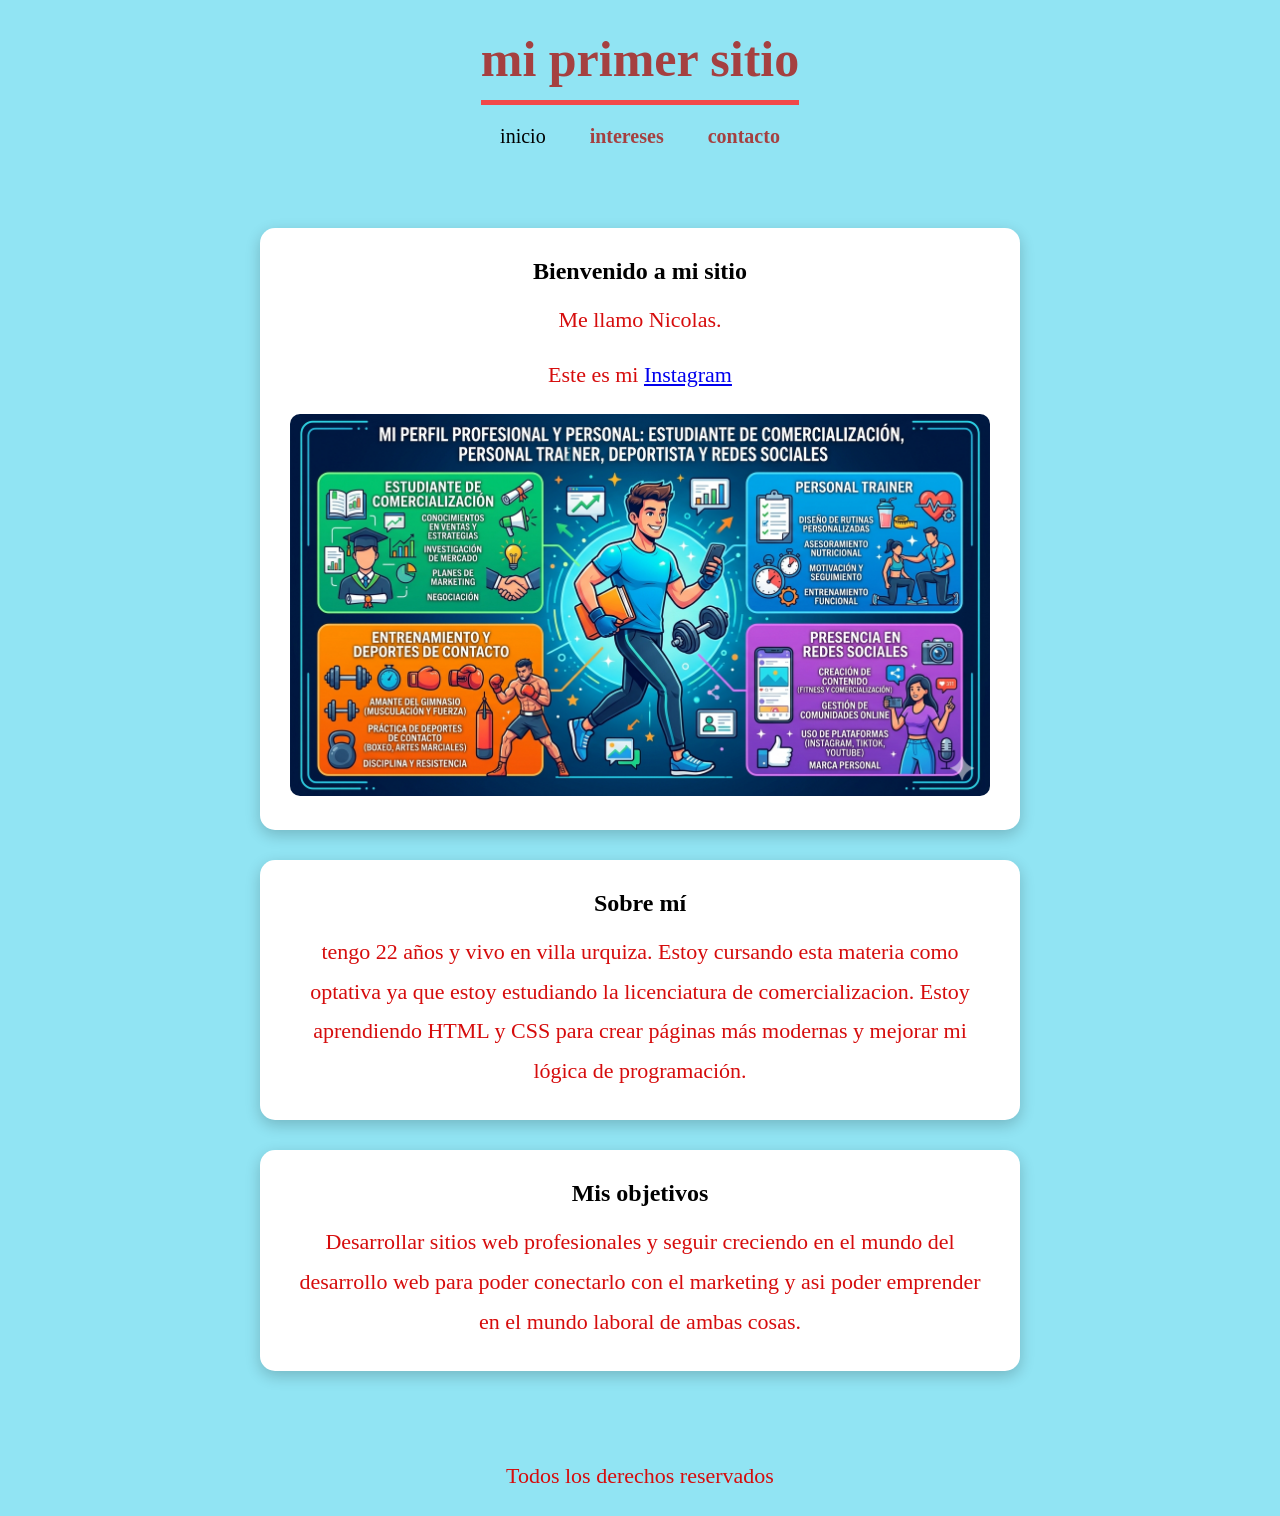
<file: index.html>
<!DOCTYPE html>
<html lang="es">
<head>
    <meta charset="UTF-8">
    <meta name="viewport" content="width=device-width, initial-scale=1.0">
    <title>Mi sitio personal</title>
    <link rel="stylesheet" href="estilos/ccs1.css">
</head>
<body>

    <header>
        <h1>mi primer sitio</h1>
        <nav>
            <ul>
                <li>inicio</li>
                <li> <a href="intereses.html">intereses</a></li>
                
                
                <li><a href="contacto.html">contacto</a></li>
            </ul>
        </nav>
    </header>

    <main class="contenedor">

        <section class="bloque">
            <h2>Bienvenido a mi sitio</h2>
            <p>Me llamo Nicolas.</p>
            <p>Este es mi 
                <a href="https://www.instagram.com/nico_dono/?hl=es-la" target="_blank">
                    Instagram
                </a>
            </p>
            <img src="img/infografia.png" alt="Mi infografia">
        </section>

        <section class="bloque">
            <h2>Sobre mí</h2>
            <p>
                tengo 22 años y vivo en villa urquiza. Estoy cursando esta materia como optativa ya que estoy estudiando la licenciatura de comercializacion. Estoy aprendiendo HTML y CSS para crear páginas más modernas 
                y mejorar mi lógica de programación.
            </p>
        </section>

        <section class="bloque">
            <h2>Mis objetivos</h2>
            <p>
                Desarrollar sitios web profesionales y seguir creciendo en el mundo del desarrollo web para poder conectarlo con el marketing y asi poder emprender en el mundo laboral de ambas cosas.
            </p>
        </section>

    </main>

    <footer class="footer">
        <p>Todos los derechos reservados</p>
    </footer>

</body>
</html>
</file>
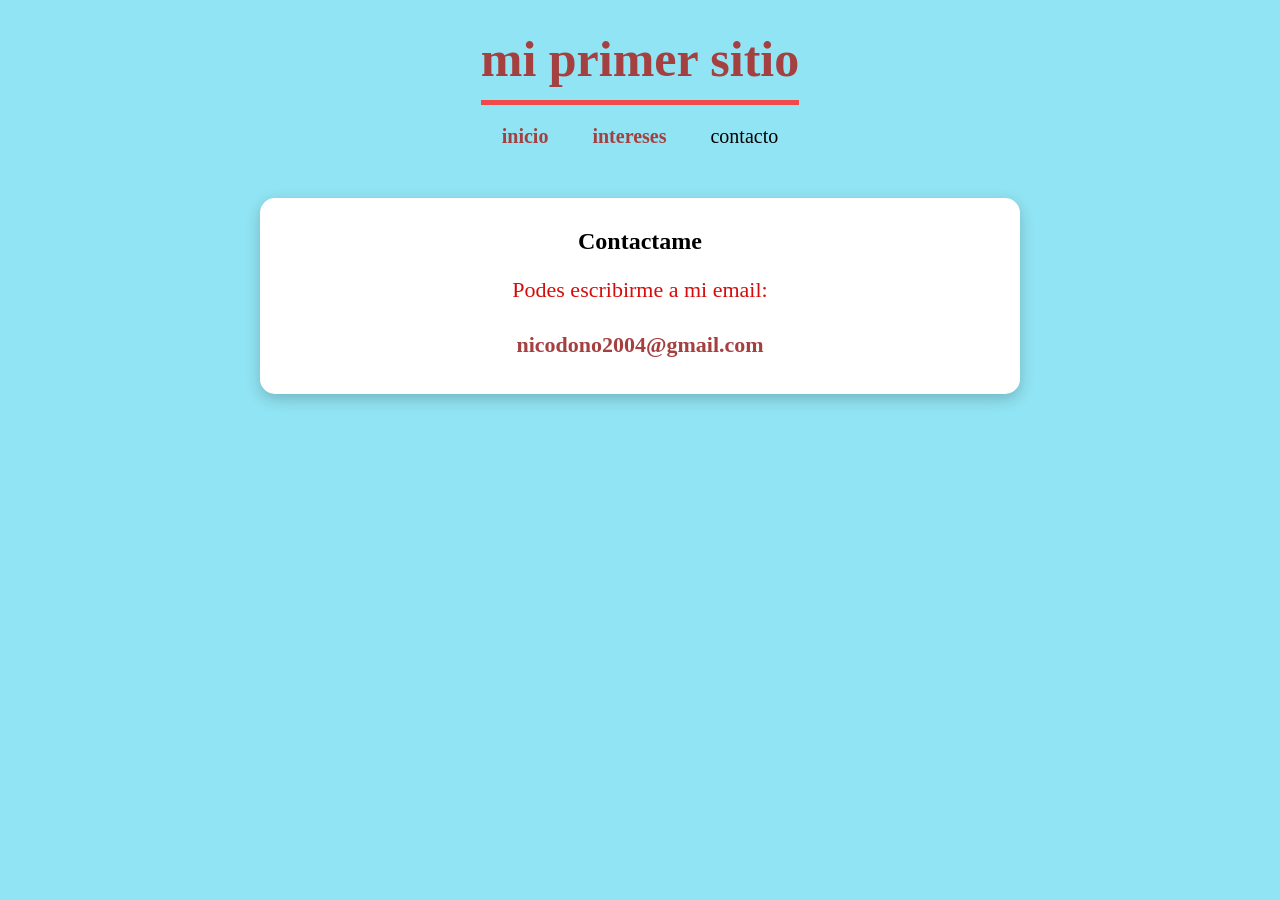
<file: contacto.html>
<!DOCTYPE html> 
<html lang="es"> 
    <head> 
        <meta charset="UTF-8"> 
        <meta name="viewport" content="width=device-width, initial-scale=1.0"> 
        <title>mi sitio personal</title>
         <link rel="stylesheet" href="estilos/ccs1.css"> </head> 
         <body> <header> <h1>mi primer sitio</h1> 
            <nav> 
                <ul> 
                <li> <a href="index.html">inicio</a></li>
                 <li><a href="intereses.html">intereses</a></li> <li>contacto</li> 
                </ul> 
            </nav> 
            <main class="contenedor">

    <section class="bloque">
        <h2>Contactame</h2>
        <p>Podes escribirme a mi email:</p>
        <p>
            <a class="email" href="mailto:nicodono2004@gmail.com">
                nicodono2004@gmail.com
            </a>
        </p>
    </section>

</main>
            </body> 
                </html>
</file>
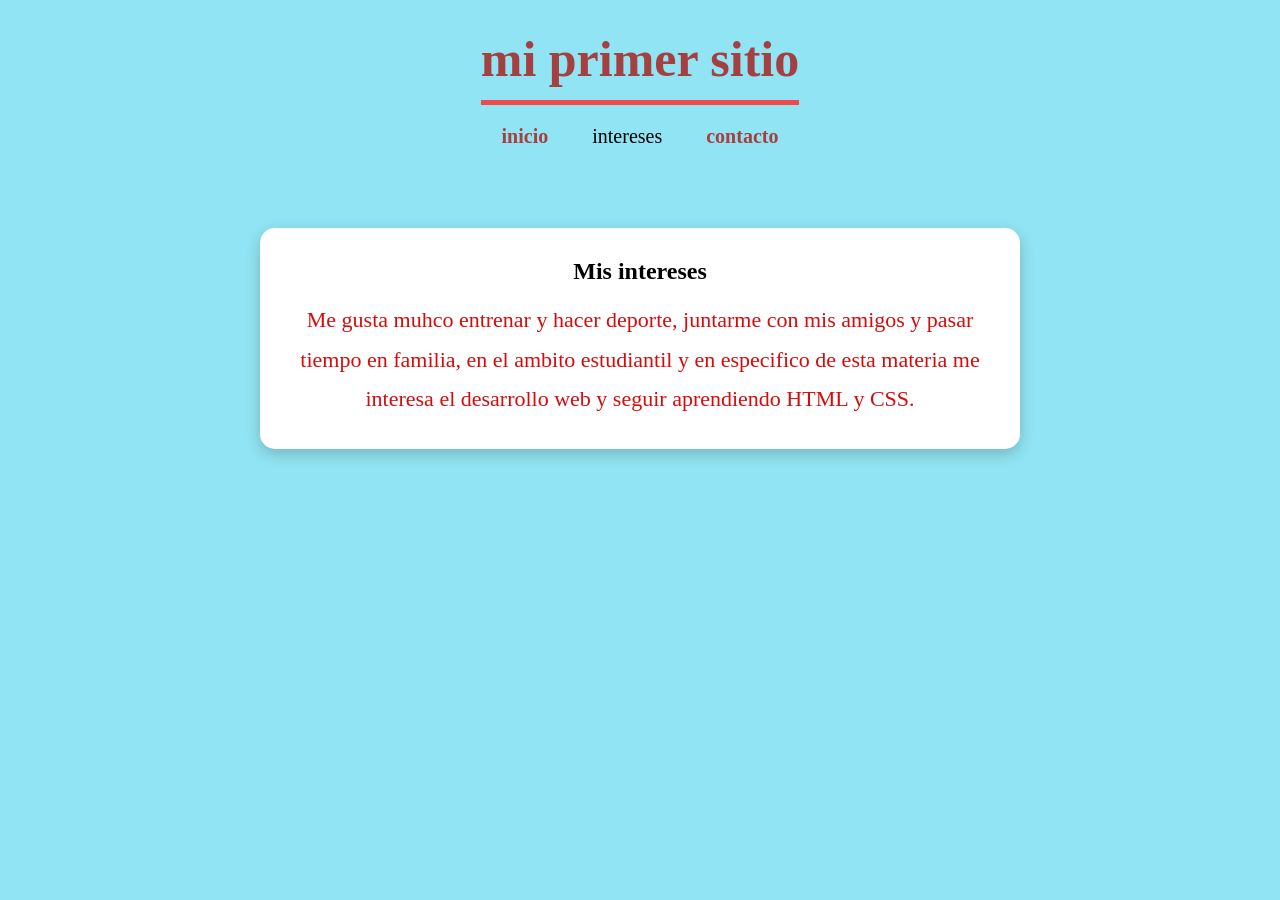
<file: intereses.html>
<!DOCTYPE html>
<html lang="es">
<head>
    <meta charset="UTF-8">
    <meta name="viewport" content="width=device-width, initial-scale=1.0">
    <title>mi sitio personal</title>
    <link rel="stylesheet" href="estilos/ccs1.css">
</head>
<body>
    <header>
        <h1>mi primer sitio</h1>
        <nav>
            <ul>
                <li> <a href="index.html">inicio</a></li>
                <li>intereses</li>
                
                <li><a href="contacto.html">contacto</a></li>
            </ul>
        </nav>
    </header>
<main class="contenedor">

    <section class="bloque">
        <h2>Mis intereses</h2>
        <p>
            Me gusta muhco entrenar y hacer deporte, juntarme con mis amigos y pasar tiempo en familia, en el ambito estudiantil y en especifico de esta materia me interesa el desarrollo web y seguir aprendiendo HTML y CSS.
            
        </p>
    </section>

</main>
</html>
</file>
<file: estilos/ccs1.css>
* {
    margin: 0;
    padding: 0;
    box-sizing: border-box;
}


body {
    background-color: #91e4f3; 
    font-family: Cambria, Cochin, Georgia, Times, 'Times New Roman', serif;
}


header {
    text-align: center;
    padding: 30px 20px;
}


h1 {
    color: #a54040; 
    font-size: 50px;
    border-bottom: 5px solid #f14949;
    padding-bottom: 12px;
    display: inline-block;
}


nav ul {
    list-style: none;
    margin-top: 20px;
}

nav ul li {
    display: inline-block;
    margin: 0 20px;
    font-size: 20px;
}

nav ul li a {
    text-decoration: none;
    color: #a54040;
    font-weight: bold;
}

nav ul li a:hover {
    color: #f14949;
}


.contenedor {
    max-width: 800px;
    margin: 50px auto;
    padding: 0 20px;
}


.bloque {
    background-color: white;
    padding: 30px;
    border-radius: 15px;
    box-shadow: 0 5px 15px rgba(0,0,0,0.2);
    text-align: center;
    margin-bottom: 30px;
}


p {
    color: #d60c0c; 
    font-size: 22px;
    line-height: 1.8;
    margin-top: 15px;
}


img {
    max-width: 100%;
    height: auto;
    margin-top: 20px;
    border-radius: 10px;
}


.email {
    color: #a54040;
    font-weight: bold;
    text-decoration: none;
}

.email:hover {
    text-decoration: underline;
}


footer {
    text-align: center;
    padding: 20px;
    margin-top: 40px;
}
</file>
